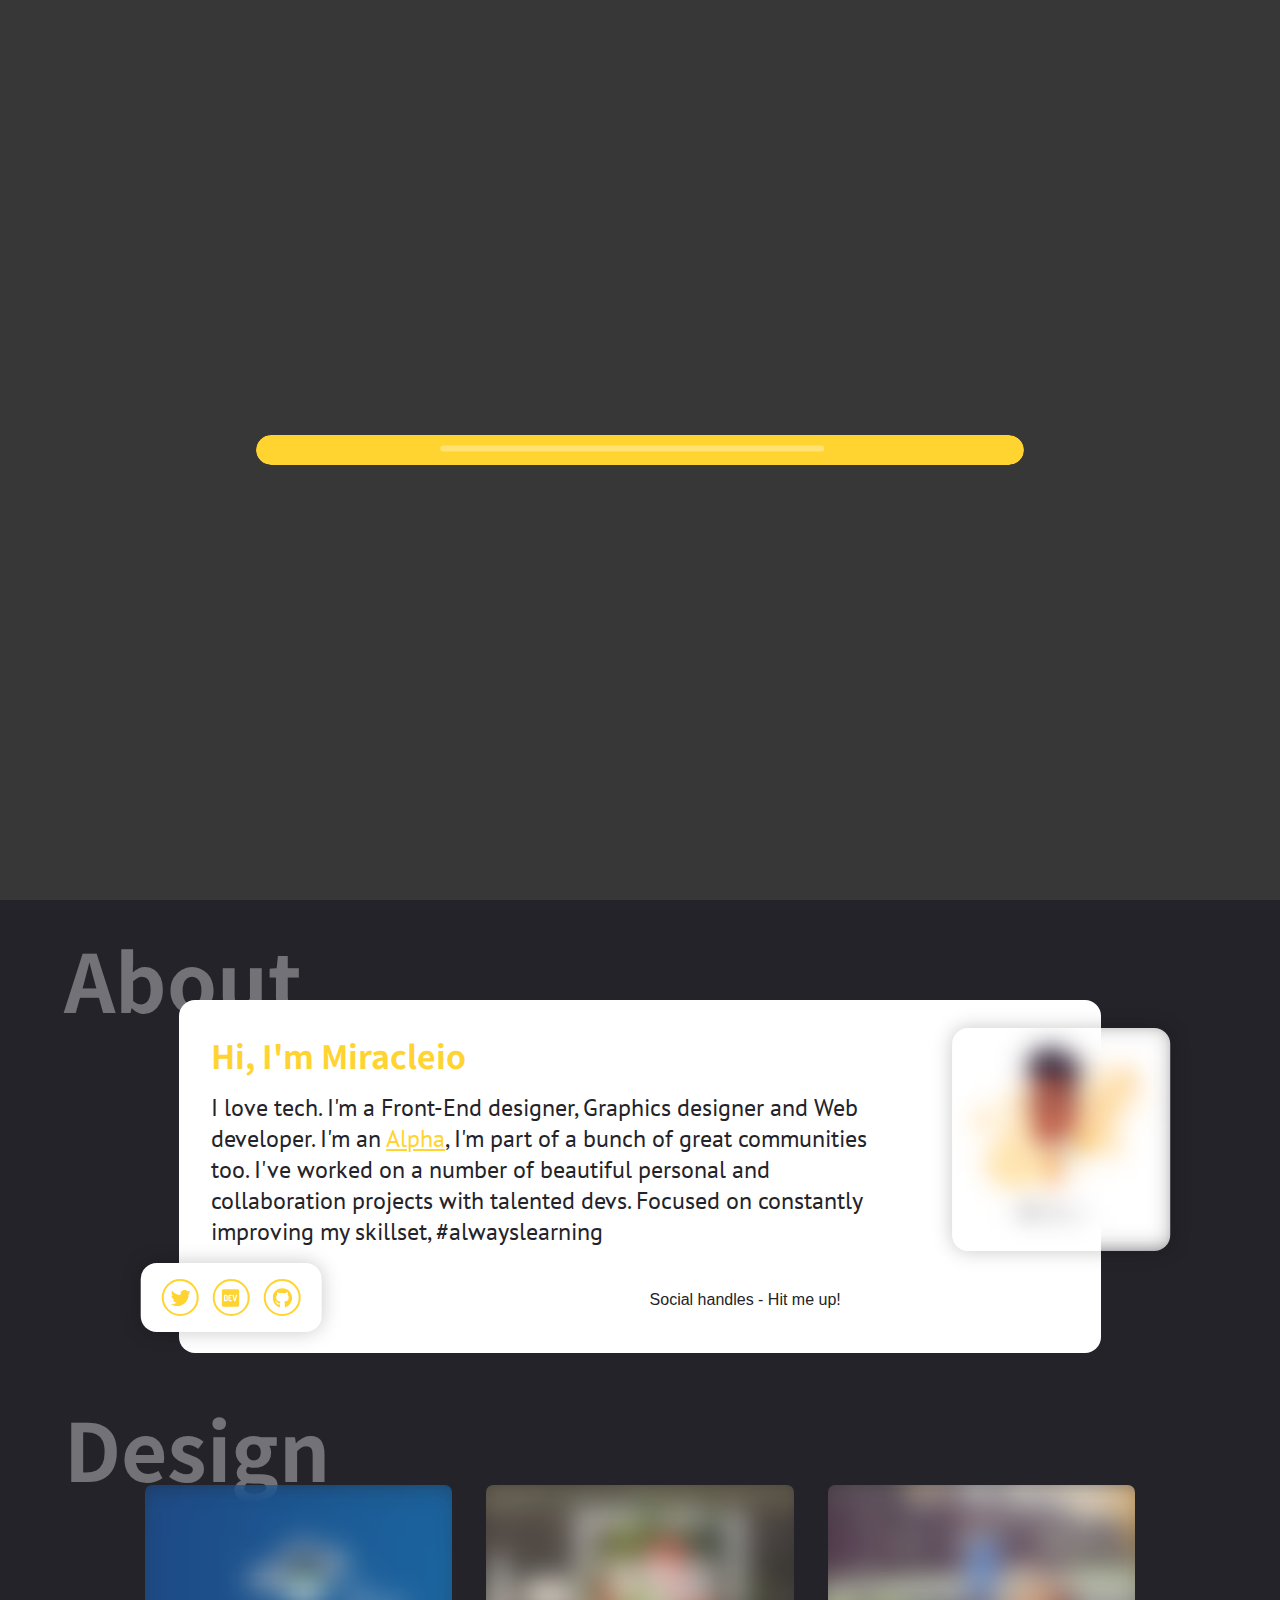
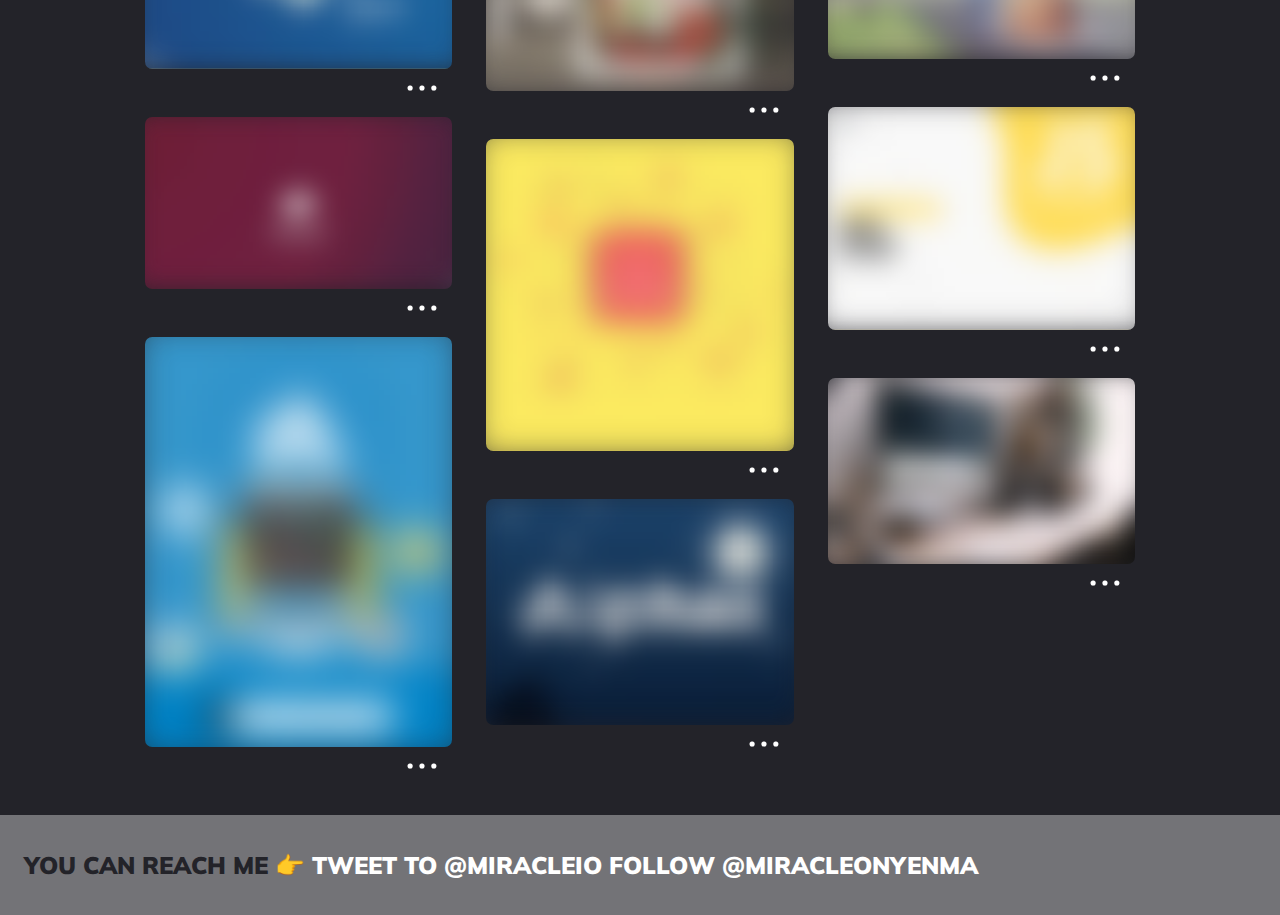
<file: index.html>
<!DOCTYPE HTML>
<html>
	

<head>
	<!-- <link rel="shortcut icon" href="favicon.png" type="image/png">	 -->
	<link rel="shortcut icon" href="favicon.ico" type="image/x-icon">
	<meta charset="utf-8">
	<meta name="theme-color" content="rgb(35, 35, 41)">
	<meta name="viewport" content="width=device-width, initial-scale=1">
	<title>Miracleio | Portfolio</title>
	<meta property="og:title" content="Miracleio | Portfolio " />
    <meta property="og:url" content="https://miracleonyenma.github.io" />
    <meta property="og:type" content="website" />
    <meta property="og:description" content="Miracleio is a designer, developer, programmer, Alpha and computer lover"/>
    <meta property="og:image" content="https://miracleonyenma.github.io/assets/images/icon.png">
    <meta name="author" content="Miracle Onyenma">
    <meta name="description" content="Miracleio's portfolio. Coder, designer, programmer, developer, Alpha and computer lover">
	<meta name="keywords" content="miracleonyenma, miracleio portfolio, alphas, miracleio, Alphas designer in nigeria, codify nigeria, miracleonyenma, mio, UI/UX designer, Graphics designer, programmer, developer, web designer, web developer">    

	<link rel="stylesheet" href="assets/css/styles.css">
	<link href="https://fonts.googleapis.com/css?family=Muli:900|Noto+Sans+JP:900|PT+Sans:700|Playfair+Display:900&display=swap" rel="stylesheet">
	<!-- <link href="https://fonts.googleapis.com/icon?family=Material+Icons" rel="stylesheet"> -->

    </head>
    <body class="scrollbar" id="body">

		<div id="hoves-preloader">
			<!-- <span>LOADING</span> -->
			<div class="outer">
				<div id="loader" class="inner"></div>
			</div>
		</div>
		<div class="main-body" >
			<div class="hoves-container">
			
				<div id="header" class="container-header">
					<a href="/">
						<div class="svg-container">
															
							<svg   width="80" height="40" viewBox="0 0 50 30.377504"   xmlns="http://www.w3.org/2000/svg">
									<path
									d="m 26.501904,2.7189089 c -0.129704,-0.00684 -0.267633,0.00781 -0.410881,0.046192 l -1.861849,0.4988923 c -0.764,0.2047124 -1.379006,1.006229 -1.379006,1.7971787 0,0.7909498 0.615006,1.2632789 1.379006,1.058566 L 26.091023,5.620845 c 0.763997,-0.204712 1.379003,-1.0067151 1.379003,-1.7976647 0,-0.6426469 -0.406068,-1.0746475 -0.968122,-1.1042733 z"
									id="path1" />
							</svg>
							
							<svg   width="80" height="40" viewBox="0 0 50 28.377504"   xmlns="http://www.w3.org/2000/svg">
									<path
									d="m 27.503827,6.1494101 -6.384599,1.6509331 c -0.646646,0.173726 -1.071257,0.3759501 -1.273931,0.6075832 -0.202699,0.2219812 -0.303791,0.5311053 -0.303791,0.9268125 0,0.4343102 0.135176,0.8009321 0.405386,1.1001221 0.279898,0.299195 0.608171,0.448716 0.984584,0.448716 0.212321,0 0.530539,-0.05749 0.955199,-0.17331 l 2.64946,-0.695235 V 22.39279 h -2.267479 v -6.644565 c 0,-1.254676 -0.453356,-2.268298 -1.360587,-3.040405 -0.685248,-0.588732 -1.578087,-0.882986 -2.678345,-0.882986 -0.550133,0 -1.090704,0.106407 -1.62155,0.318731 -0.521148,0.202679 -1.037313,0.5156 -1.548837,0.94026 -0.405372,-0.42466 -0.820885,-0.742871 -1.245545,-0.9552 -0.424652,-0.212331 -0.853569,-0.318234 -1.287878,-0.318234 -0.511524,0 -0.965376,0.09154 -1.361085,0.274906 -0.386051,0.173724 -0.820244,0.496729 -1.3028162,0.969642 V 12.215778 H 7.0392427 c -0.7142001,0 -1.2212652,0.139448 -1.5204525,0.419331 -0.3088506,0.270236 -0.4631562,0.622984 -0.4631562,1.057294 0,0.434311 0.1495289,0.791348 0.4487146,1.071238 0.2991938,0.279888 0.7626364,0.41983 1.3899703,0.41983 v 7.209319 c -0.6273339,0 -1.0907765,0.139934 -1.3899703,0.41983 -0.2991873,0.270238 -0.4487146,0.622984 -0.4487146,1.057293 0,0.443962 0.1543023,0.805296 0.4631562,1.085183 0.2991873,0.270236 0.8062524,0.405886 1.5204525,0.405886 h 2.6783446 c 0.7141827,0 1.2207407,-0.135645 1.5199527,-0.405886 0.308826,-0.279887 0.462659,-0.636928 0.462659,-1.071238 0,-0.434312 -0.153833,-0.791348 -0.462659,-1.071238 -0.299212,-0.279888 -0.757842,-0.41983 -1.3755272,-0.41983 v -5.979212 c 0.4729082,-0.646638 0.8778762,-1.075549 1.2156632,-1.287876 0.337795,-0.221983 0.680956,-0.333176 1.028408,-0.333176 0.337796,0 0.588458,0.09154 0.752507,0.274906 0.173739,0.173725 0.260465,0.482853 0.260465,0.926814 v 9.366736 h 2.823268 c 0.714207,0 1.22079,-0.135645 1.519953,-0.405886 0.299195,-0.279887 0.448714,-0.636928 0.448714,-1.071238 0,-0.434312 -0.149512,-0.791348 -0.448714,-1.071238 -0.299163,-0.279888 -0.757344,-0.41983 -1.37503,-0.41983 v -5.979212 c 0.51155,-0.665942 0.94571,-1.119304 1.302817,-1.360587 0.2799,-0.173725 0.583726,-0.260465 0.911873,-0.260465 0.337787,0 0.588931,0.08673 0.753003,0.260465 0.164075,0.173726 0.246022,0.487642 0.246022,0.941255 v 9.366736 h 2.238096 0.585172 7.80545 c 1.861226,-0.144788 3.057365,-0.515154 3.880061,-0.931296 0.233536,0.230666 0.470054,0.428306 0.710176,0.583679 0.830009,0.521172 1.843125,0.781889 3.039905,0.781889 2.07503,0 3.667588,-0.883266 4.777496,-2.64946 1.119554,-1.766192 1.679319,-3.614675 1.679319,-5.544941 v -3.257042 c 0,-1.592471 -0.376709,-3.093489 -1.129507,-4.5025864 C 42.143972,8.422478 41.357525,7.4529704 40.527517,6.9317987 39.707155,6.410627 38.703604,6.1494101 37.516496,6.1494101 c -2.075053,0 -3.667597,0.8885556 -4.777494,2.6644014 -1.109908,1.7661935 -1.664877,3.6093845 -1.664877,5.5299995 v 3.257042 c 0,1.494192 0.33094,2.91457 0.984582,4.262542 -0.09851,0.05158 -0.175789,0.09432 -0.280882,0.1494 -0.507069,0.265773 -1.137335,0.344623 -1.848145,0.379989 h -2.425853 z m 10.02711,2.9681922 c 0.06679,0 0.130096,0.0055 0.194726,0.0089 -0.08123,3.7763877 -0.489101,6.6014217 -1.158391,8.3647227 -0.534438,1.408104 -1.216202,2.397112 -1.990082,2.909491 -0.356828,-0.849807 -0.535371,-1.783027 -0.535371,-2.799861 v -3.257044 c 0,-1.640726 0.429391,-3.016181 1.288373,-4.126084 0.569399,-0.7335025 1.30316,-1.1001259 2.200745,-1.1001247 z m 3.114111,2.8162967 c 0.256625,0.745934 0.389454,1.548064 0.389454,2.409912 v 3.257042 c 0,1.640728 -0.429914,3.016182 -1.288875,4.126086 -0.56942,0.733501 -1.297881,1.100621 -2.185805,1.100621 -0.379568,0 -0.721713,-0.0578 -1.029902,-0.167335 1.277884,-0.9407 2.234837,-2.39642 2.877554,-4.089728 0.673419,-1.774188 1.054611,-3.967056 1.237574,-6.636598 z"
									id="path2" />
							</svg>
							
						</div>
					</a>
				
				</div>
				
				<div class="hoves-slides-container">
				
					<div data-rate="-1"  id="indicator-container" class="indicator-container animate-in  Milax">
							
						<div class="indicator-svg-container">
					
							<svg width="60" height="60" viewBox="0 0 450 450"  xmlns="http://www.w3.org/2000/svg">
									<circle
									transform="translate(121.71918, 83.28338) matrix(5.9449089,0,0,5.9449089,-510.54683,-700.60831)"
									r="20"
									cy="141.68275"
									cx="103.24696"
									id="indicator-circle1" />
							
									<circle
									transform="translate(121.71918, 83.28338) matrix(5.9449089,0,0,5.9449089,-510.54683,-700.60831)"
									r="20"
									cy="141.68275"
									cx="103.24696"
									id="indicator-circle2" />
								
							</svg>	
							
						</div>
	
					</div>
					
					
					<div class="hoves-display-container">
						
						<div id="blob" class="blob bcg Milax">
							<div class="images-display-container">
								<div class="image-wrapper">
									<img class="main" src="assets/images/alphas-laptop.png" alt="main-display" srcset="">
								</div>
								<div class="image-wrapper">
									<img class="sub" src="assets/images/blob.png" alt="sub-display" srcset="">
								</div>
								<div class="image-wrapper">
									<img class="sub2" src="assets/images/blob2.png" alt="sub-display" srcset="">
								</div>
								<!-- <div class="image-wrapper">
									<img src="assets/images/airpods-cont.png" alt="" srcset="">
								</div> -->
							</div>
						</div>
						<div class="container-overlay">
							<div class="overlay-content">
								<div class="txt-contain">
									<h1>I'm a</h1>
									<span data-name="Hello" id="content-txt" >Developer</span>
								</div>
							</div>
						</div>	
					</div>
					
				</div>
			<!-- <div class="scrldwn">
				<div class="mouse">
					<svg xmlns="http://www.w3.org/2000/svg" viewBox="0 0 50 50">

						<path transform="translate(0,-67.56448);" d="m 83,101.42197 c 0,0 -1.671423,1.25928 -1.671423,3.18692 0,1.08792 0.889304,2.06658 1.671423,3.09635 m 0,6.05222 c 0,0 1.127849,-1.4582 1.127849,-3.49142 0,-0.93184 -0.527278,-1.76208 -1.127849,-2.55973 m 0,6.4066 c -5.755825,0 -10.383479,3.84503 -10.383479,8.62113 v 16.36154 c 0,4.77596 4.627654,8.62144 10.383479,8.62144 5.747562,0 10.383479,-3.84548 10.383479,-8.62144 v -16.36154 c 0,-4.7761 -4.635917,-8.62113 -10.383479,-8.62113 z"></path>
					
					</svg>
				</div>
			</div> -->
			</div>
		</div>
		
		<div class="scroll-down-cont">
			<div data-rate="-1" data-opacity="2" class="scroll-down Milax">
				<a class="scrollEl" href="#about">
					<button>
						<svg viewbox=" 0 0 512 512">
							<rect id="rect812" width="245" height="395" x="133.5" y="58.5" ry="122.5" />
							<path d="m 256,126.91525 v 97.62712" id="path814" />
						</svg>
						<p>Scroll Down</p>		
					</button>
				</a>
			</div>
		</div>

		<section id="about" class="section about">
			<header class="section-header">
				<h1>About</h1>
			</header>

			<div class="section-content">
				<div class="intro">
					<div class="grid-cont">

						<div class="profile-pic-cont">
							<div class="profile-pic-header">
								<h1>Miracleio</h1>
							</div>
							<div class="profile-pic">
								<img class="lazy" src="./assets/images/miracleio-blur.png" alt="An illustartion potrait of Miracleio" data-srcset="assets/images/miracleio.png" data-src="assets/images/miracleio.png">
							</div>
						</div>
	
						<article class="bio">
							<h1>Hi, I'm Miracleio</h1>
							<p>
								I love tech. I'm a Front-End designer, Graphics designer and Web developer.  
								I'm an <a href="https://alphasteam.tech" target="_blank" rel="noopener noreferrer">Alpha</a>, I'm part of a bunch of great communities too.
								I've worked on a number of beautiful personal and collaboration projects with talented devs.   
								Focused on constantly improving my skillset, <b>#alwayslearning</b> 
							</p>
						</article>

					</div>
					<div class="socials-cont">
						<p class="socials">
							<a href="http://twitter.com/miracleio" target="_blank" rel="noopener noreferrer">
								<svg viewbox="0 0 512 512">
									<path d="M459.37 151.716c.325 4.548.325 9.097.325 13.645 0 138.72-105.583 298.558-298.558 298.558-59.452 0-114.68-17.219-161.137-47.106 8.447.974 16.568 1.299 25.34 1.299 49.055 0 94.213-16.568 130.274-44.832-46.132-.975-84.792-31.188-98.112-72.772 6.498.974 12.995 1.624 19.818 1.624 9.421 0 18.843-1.3 27.614-3.573-48.081-9.747-84.143-51.98-84.143-102.985v-1.299c13.969 7.797 30.214 12.67 47.431 13.319-28.264-18.843-46.781-51.005-46.781-87.391 0-19.492 5.197-37.36 14.294-52.954 51.655 63.675 129.3 105.258 216.365 109.807-1.624-7.797-2.599-15.918-2.599-24.04 0-57.828 46.782-104.934 104.934-104.934 30.213 0 57.502 12.67 76.67 33.137 23.715-4.548 46.456-13.32 66.599-25.34-7.798 24.366-24.366 44.833-46.132 57.827 21.117-2.273 41.584-8.122 60.426-16.243-14.292 20.791-32.161 39.308-52.628 54.253z" >
								</svg>
							</a>
							<a href="http://dev.to/miracleio" target="_blank" rel="noopener noreferrer">
								<svg viewbox="0 0 512 512">
									<path d="M120.12 208.29c-3.88-2.9-7.77-4.35-11.65-4.35H91.03v104.47h17.45c3.88 0 7.77-1.45 11.65-4.35 3.88-2.9 5.82-7.25 5.82-13.06v-69.65c-.01-5.8-1.96-10.16-5.83-13.06zM404.1 32H43.9C19.7 32 .06 51.59 0 75.8v360.4C.06 460.41 19.7 480 43.9 480h360.2c24.21 0 43.84-19.59 43.9-43.8V75.8c-.06-24.21-19.7-43.8-43.9-43.8zM154.2 291.19c0 18.81-11.61 47.31-48.36 47.25h-46.4V172.98h47.38c35.44 0 47.36 28.46 47.37 47.28l.01 70.93zm100.68-88.66H201.6v38.42h32.57v29.57H201.6v38.41h53.29v29.57h-62.18c-11.16.29-20.44-8.53-20.72-19.69V193.7c-.27-11.15 8.56-20.41 19.71-20.69h63.19l-.01 29.52zm103.64 115.29c-13.2 30.75-36.85 24.63-47.44 0l-38.53-144.8h32.57l29.71 113.72 29.57-113.72h32.58l-38.46 144.8z" >
								</svg>
							</a>
							<a href="http://github.com/miracleonyenma" target="_blank" rel="noopener noreferrer">
								<svg viewbox="0 0 512 512">
									<path d="M165.9 397.4c0 2-2.3 3.6-5.2 3.6-3.3.3-5.6-1.3-5.6-3.6 0-2 2.3-3.6 5.2-3.6 3-.3 5.6 1.3 5.6 3.6zm-31.1-4.5c-.7 2 1.3 4.3 4.3 4.9 2.6 1 5.6 0 6.2-2s-1.3-4.3-4.3-5.2c-2.6-.7-5.5.3-6.2 2.3zm44.2-1.7c-2.9.7-4.9 2.6-4.6 4.9.3 2 2.9 3.3 5.9 2.6 2.9-.7 4.9-2.6 4.6-4.6-.3-1.9-3-3.2-5.9-2.9zM244.8 8C106.1 8 0 113.3 0 252c0 110.9 69.8 205.8 169.5 239.2 12.8 2.3 17.3-5.6 17.3-12.1 0-6.2-.3-40.4-.3-61.4 0 0-70 15-84.7-29.8 0 0-11.4-29.1-27.8-36.6 0 0-22.9-15.7 1.6-15.4 0 0 24.9 2 38.6 25.8 21.9 38.6 58.6 27.5 72.9 20.9 2.3-16 8.8-27.1 16-33.7-55.9-6.2-112.3-14.3-112.3-110.5 0-27.5 7.6-41.3 23.6-58.9-2.6-6.5-11.1-33.3 2.6-67.9 20.9-6.5 69 27 69 27 20-5.6 41.5-8.5 62.8-8.5s42.8 2.9 62.8 8.5c0 0 48.1-33.6 69-27 13.7 34.7 5.2 61.4 2.6 67.9 16 17.7 25.8 31.5 25.8 58.9 0 96.5-58.9 104.2-114.8 110.5 9.2 7.9 17 22.9 17 46.4 0 33.7-.3 75.4-.3 83.6 0 6.5 4.6 14.4 17.3 12.1C428.2 457.8 496 362.9 496 252 496 113.3 383.5 8 244.8 8zM97.2 352.9c-1.3 1-1 3.3.7 5.2 1.6 1.6 3.9 2.3 5.2 1 1.3-1 1-3.3-.7-5.2-1.6-1.6-3.9-2.3-5.2-1zm-10.8-8.1c-.7 1.3.3 2.9 2.3 3.9 1.6 1 3.6.7 4.3-.7.7-1.3-.3-2.9-2.3-3.9-2-.6-3.6-.3-4.3.7zm32.4 35.6c-1.6 1.3-1 4.3 1.3 6.2 2.3 2.3 5.2 2.6 6.5 1 1.3-1.3.7-4.3-1.3-6.2-2.2-2.3-5.2-2.6-6.5-1zm-11.4-14.7c-1.6 1-1.6 3.6 0 5.9 1.6 2.3 4.3 3.3 5.6 2.3 1.6-1.3 1.6-3.9 0-6.2-1.4-2.3-4-3.3-5.6-2z" >
								</svg>
							</a>
						</p>
						<p>Social handles - Hit me up!</p>
					</div>
				</div>

			</div>
		</section>

		<section id="sct1" class="section">
			<header class="section-header">
				<h1>Design</h1>
			</header>

			<div id="gallery" class="intro-container gallery-def">
				<div class="intro-item-column column-def">
					<div class="intro-item item-1">
						<div class="item-container">
							<img class="item-image lazy" src="assets/images/blastoff-blur.png" data-srcset="assets/images/blastoff.JPG" data-src="assets/images/blastoff.JPG">
							<div class="item-overlay">
								<div class="item-content">
									<div class="item-wrapper">
										<h1>BlastOff &trade;</h1>
										<p>Great logos made for your great barnds and the other way around</p>
									</div>
								</div>
							</div>
						</div>
						<div class="item-options-cont">
							<div class="options">
								<button class="expand ">
									<svg viewbox="0 0 100 100" width="50px" height="50px">
										<path d="m 12.20955,65.051915 v 24.09722 L 40.829182,60.529515 12.209565,89.149155 H 36.30679 m 51.483653,-51.48366 v -24.09722 l -28.61964,28.61962 28.619625,-28.61964 H 63.693203" fill="none" stroke="#333" />
									</svg>
								</button>
								<button class="details">
									<svg viewbox="0 0 100 100" width="50px" height="50px">
										<path d="m 50.000267,92.602183 c -0.239014,-0.01376 -2.92665,-0.09993 -3.164511,-0.117572 C 23.934028,90.786141 6.4425454,71.190971 7.4366505,48.161595 8.4410806,24.893031 27.944767,6.7435612 51.225368,7.413297 74.505969,8.0830323 92.934016,27.32372 92.599114,50.611544 92.26678,73.72079 73.580395,92.315076 50.535288,92.59889 c -0.178082,0.0022 -0.356425,0.0033 -0.535021,0.0033 m 0,-14.819445 V 48.315677 m 0,-11.655606 v -2.46451" fill="none" stroke="#333" />
									</svg>
								</button>
							</div>
							<button class="item-options">
								<svg viewbox="0 0 246 75.5" width="50px" height="10px">
									<path d="M 33.296857,18.550701 A 19.244868,19.244868 0 0 0 14.05328,37.794301 19.244868,19.244868 0 0 0 33.296857,57.039853 19.244868,19.244868 0 0 0 52.542412,37.794301 19.244868,19.244868 0 0 0 33.296857,18.550701 Z m 89.537783,0 a 19.244868,19.244868 0 0 0 -19.24555,19.2436 19.244868,19.244868 0 0 0 19.24555,19.245552 19.244868,19.244868 0 0 0 19.24555,-19.245552 19.244868,19.244868 0 0 0 -19.24555,-19.2436 z m 89.53778,0 a 19.244868,19.244868 0 0 0 -19.24555,19.2436 19.244868,19.244868 0 0 0 19.24555,19.245552 19.244868,19.244868 0 0 0 19.2436,-19.245552 19.244868,19.244868 0 0 0 -19.2436,-19.2436 z" stroke="#fff" />
								</svg>
							</button>
						</div>
					</div>
					
					<div class="intro-item item-1">
						<div class="item-container">
							<img class="item-image lazy" src="assets/images/bonsai-blur.png" data-srcset="assets/images/bonsai.jpg" data-src="assets/images/bonsai.jpg" >
							<div class="item-overlay">
								<div class="item-content">
									<div class="item-wrapper">
										<h1>Bonsai</h1>
										<p>Logo concept. <br>
											Negative space logo design with gradient background.
										</p>
									</div>
								</div>
							</div>
						</div>
						<div class="item-options-cont">
							<div class="options">
								<button class="expand ">
									<svg viewbox="0 0 100 100" width="50px" height="50px">
										<path d="m 12.20955,65.051915 v 24.09722 L 40.829182,60.529515 12.209565,89.149155 H 36.30679 m 51.483653,-51.48366 v -24.09722 l -28.61964,28.61962 28.619625,-28.61964 H 63.693203" fill="none" stroke="#333" />
									</svg>
								</button>
								<button class="details">
									<svg viewbox="0 0 100 100" width="50px" height="50px">
										<path d="m 50.000267,92.602183 c -0.239014,-0.01376 -2.92665,-0.09993 -3.164511,-0.117572 C 23.934028,90.786141 6.4425454,71.190971 7.4366505,48.161595 8.4410806,24.893031 27.944767,6.7435612 51.225368,7.413297 74.505969,8.0830323 92.934016,27.32372 92.599114,50.611544 92.26678,73.72079 73.580395,92.315076 50.535288,92.59889 c -0.178082,0.0022 -0.356425,0.0033 -0.535021,0.0033 m 0,-14.819445 V 48.315677 m 0,-11.655606 v -2.46451" fill="none" stroke="#333" />
									</svg>
								</button>
							</div>
							<button class="item-options">
								<svg viewbox="0 0 246 75.5" width="50px" height="10px">
									<path d="M 33.296857,18.550701 A 19.244868,19.244868 0 0 0 14.05328,37.794301 19.244868,19.244868 0 0 0 33.296857,57.039853 19.244868,19.244868 0 0 0 52.542412,37.794301 19.244868,19.244868 0 0 0 33.296857,18.550701 Z m 89.537783,0 a 19.244868,19.244868 0 0 0 -19.24555,19.2436 19.244868,19.244868 0 0 0 19.24555,19.245552 19.244868,19.244868 0 0 0 19.24555,-19.245552 19.244868,19.244868 0 0 0 -19.24555,-19.2436 z m 89.53778,0 a 19.244868,19.244868 0 0 0 -19.24555,19.2436 19.244868,19.244868 0 0 0 19.24555,19.245552 19.244868,19.244868 0 0 0 19.2436,-19.245552 19.244868,19.244868 0 0 0 -19.2436,-19.2436 z" stroke="#fff" />
								</svg>
							</button>
						</div>
					</div>
					
					
					<div class="intro-item item-1">
						<div class="item-container">
							<img class="item-image lazy" src="assets/images/coursescover-blur.png" data-srcset="assets/images/coursescover.png" data-src="assets/images/coursescover.png" >
							<div class="item-overlay">
								<div class="item-content">
									<div class="item-wrapper">
										<h1>Course-Cover</h1>
										<p>Courses and tutorials offered by Alphas for coders</p>
									</div>
								</div>
							</div>
						</div>
						<div class="item-options-cont">
							<div class="options">
								<button class="expand ">
									<svg viewbox="0 0 100 100" width="50px" height="50px">
										<path d="m 12.20955,65.051915 v 24.09722 L 40.829182,60.529515 12.209565,89.149155 H 36.30679 m 51.483653,-51.48366 v -24.09722 l -28.61964,28.61962 28.619625,-28.61964 H 63.693203" fill="none" stroke="#333" />
									</svg>
								</button>
								<button class="details">
									<svg viewbox="0 0 100 100" width="50px" height="50px">
										<path d="m 50.000267,92.602183 c -0.239014,-0.01376 -2.92665,-0.09993 -3.164511,-0.117572 C 23.934028,90.786141 6.4425454,71.190971 7.4366505,48.161595 8.4410806,24.893031 27.944767,6.7435612 51.225368,7.413297 74.505969,8.0830323 92.934016,27.32372 92.599114,50.611544 92.26678,73.72079 73.580395,92.315076 50.535288,92.59889 c -0.178082,0.0022 -0.356425,0.0033 -0.535021,0.0033 m 0,-14.819445 V 48.315677 m 0,-11.655606 v -2.46451" fill="none" stroke="#333" />
									</svg>
								</button>
							</div>
							<button class="item-options">
								<svg viewbox="0 0 246 75.5" width="50px" height="10px">
									<path d="M 33.296857,18.550701 A 19.244868,19.244868 0 0 0 14.05328,37.794301 19.244868,19.244868 0 0 0 33.296857,57.039853 19.244868,19.244868 0 0 0 52.542412,37.794301 19.244868,19.244868 0 0 0 33.296857,18.550701 Z m 89.537783,0 a 19.244868,19.244868 0 0 0 -19.24555,19.2436 19.244868,19.244868 0 0 0 19.24555,19.245552 19.244868,19.244868 0 0 0 19.24555,-19.245552 19.244868,19.244868 0 0 0 -19.24555,-19.2436 z m 89.53778,0 a 19.244868,19.244868 0 0 0 -19.24555,19.2436 19.244868,19.244868 0 0 0 19.24555,19.245552 19.244868,19.244868 0 0 0 19.2436,-19.245552 19.244868,19.244868 0 0 0 -19.2436,-19.2436 z" stroke="#fff" />
								</svg>
							</button>
						</div>
					</div>
				</div>
				<div class="intro-item-column column-def">
					<div class="intro-item item-1">
						<div class="item-container">
							<img class="item-image lazy" src="assets/images/flowers-blur.png" data-srcset="assets/images/flowers.jpg" data-src="assets/images/flowers.jpg" >
							<div class="item-overlay">
								<div class="item-content">
									<div class="item-wrapper">
										<h1>Flowers</h1>
										<p>Image manipulation. <br>
											"I love you" bouquet
										</p>
									</div>
								</div>
							</div>
						</div>
						<div class="item-options-cont">
							<div class="options">
								<button class="expand ">
									<svg viewbox="0 0 100 100" width="50px" height="50px">
										<path d="m 12.20955,65.051915 v 24.09722 L 40.829182,60.529515 12.209565,89.149155 H 36.30679 m 51.483653,-51.48366 v -24.09722 l -28.61964,28.61962 28.619625,-28.61964 H 63.693203" fill="none" stroke="#333" />
									</svg>
								</button>
								<button class="details">
									<svg viewbox="0 0 100 100" width="50px" height="50px">
										<path d="m 50.000267,92.602183 c -0.239014,-0.01376 -2.92665,-0.09993 -3.164511,-0.117572 C 23.934028,90.786141 6.4425454,71.190971 7.4366505,48.161595 8.4410806,24.893031 27.944767,6.7435612 51.225368,7.413297 74.505969,8.0830323 92.934016,27.32372 92.599114,50.611544 92.26678,73.72079 73.580395,92.315076 50.535288,92.59889 c -0.178082,0.0022 -0.356425,0.0033 -0.535021,0.0033 m 0,-14.819445 V 48.315677 m 0,-11.655606 v -2.46451" fill="none" stroke="#333" />
									</svg>
								</button>
							</div>
							<button class="item-options">
								<svg viewbox="0 0 246 75.5" width="50px" height="10px">
									<path d="M 33.296857,18.550701 A 19.244868,19.244868 0 0 0 14.05328,37.794301 19.244868,19.244868 0 0 0 33.296857,57.039853 19.244868,19.244868 0 0 0 52.542412,37.794301 19.244868,19.244868 0 0 0 33.296857,18.550701 Z m 89.537783,0 a 19.244868,19.244868 0 0 0 -19.24555,19.2436 19.244868,19.244868 0 0 0 19.24555,19.245552 19.244868,19.244868 0 0 0 19.24555,-19.245552 19.244868,19.244868 0 0 0 -19.24555,-19.2436 z m 89.53778,0 a 19.244868,19.244868 0 0 0 -19.24555,19.2436 19.244868,19.244868 0 0 0 19.24555,19.245552 19.244868,19.244868 0 0 0 19.2436,-19.245552 19.244868,19.244868 0 0 0 -19.2436,-19.2436 z" stroke="#fff" />
								</svg>
							</button>
						</div>
					</div>
					
					<div class="intro-item item-1">
						<div class="item-container">
							<img class="item-image lazy" src="assets/images/inspiration-blur.png" data-srcset="assets/images/inspiration.png" data-srcset="assets/images/inspiration.png">
							<div class="item-overlay">
								<div class="item-content">
									<div class="item-wrapper">
										<h1>Inspiration</h1>
										<p>Minimalist Banner</p>
									</div>
								</div>
							</div>
						</div>
						<div class="item-options-cont">
							<div class="options">
								<button class="expand ">
									<svg viewbox="0 0 100 100" width="50px" height="50px">
										<path d="m 12.20955,65.051915 v 24.09722 L 40.829182,60.529515 12.209565,89.149155 H 36.30679 m 51.483653,-51.48366 v -24.09722 l -28.61964,28.61962 28.619625,-28.61964 H 63.693203" fill="none" stroke="#333" />
									</svg>
								</button>
								<button class="details">
									<svg viewbox="0 0 100 100" width="50px" height="50px">
										<path d="m 50.000267,92.602183 c -0.239014,-0.01376 -2.92665,-0.09993 -3.164511,-0.117572 C 23.934028,90.786141 6.4425454,71.190971 7.4366505,48.161595 8.4410806,24.893031 27.944767,6.7435612 51.225368,7.413297 74.505969,8.0830323 92.934016,27.32372 92.599114,50.611544 92.26678,73.72079 73.580395,92.315076 50.535288,92.59889 c -0.178082,0.0022 -0.356425,0.0033 -0.535021,0.0033 m 0,-14.819445 V 48.315677 m 0,-11.655606 v -2.46451" fill="none" stroke="#333" />
									</svg>
								</button>
							</div>
							<button class="item-options">
								<svg viewbox="0 0 246 75.5" width="50px" height="10px">
									<path d="M 33.296857,18.550701 A 19.244868,19.244868 0 0 0 14.05328,37.794301 19.244868,19.244868 0 0 0 33.296857,57.039853 19.244868,19.244868 0 0 0 52.542412,37.794301 19.244868,19.244868 0 0 0 33.296857,18.550701 Z m 89.537783,0 a 19.244868,19.244868 0 0 0 -19.24555,19.2436 19.244868,19.244868 0 0 0 19.24555,19.245552 19.244868,19.244868 0 0 0 19.24555,-19.245552 19.244868,19.244868 0 0 0 -19.24555,-19.2436 z m 89.53778,0 a 19.244868,19.244868 0 0 0 -19.24555,19.2436 19.244868,19.244868 0 0 0 19.24555,19.245552 19.244868,19.244868 0 0 0 19.2436,-19.245552 19.244868,19.244868 0 0 0 -19.2436,-19.2436 z" stroke="#fff" />
								</svg>
							</button>
						</div>
					</div>
					
					<div class="intro-item item-1">
						<div class="item-container">
							<img class="item-image lazy" src="assets/images/old-alphas-blur.png" data-srcset="assets/images/old-alphas.png" data-srcset="assets/images/old-alphas.png" >
							<div class="item-overlay">
								<div class="item-content">
									<div class="item-wrapper">
										<h1>Old-Alphas</h1>
										<p>Alphas legacy banner design</p>
									</div>
								</div>
							</div>
						</div>
						<div class="item-options-cont">
							<div class="options">
								<button class="expand ">
									<svg viewbox="0 0 100 100" width="50px" height="50px">
										<path d="m 12.20955,65.051915 v 24.09722 L 40.829182,60.529515 12.209565,89.149155 H 36.30679 m 51.483653,-51.48366 v -24.09722 l -28.61964,28.61962 28.619625,-28.61964 H 63.693203" fill="none" stroke="#333" />
									</svg>
								</button>
								<button class="details">
									<svg viewbox="0 0 100 100" width="50px" height="50px">
										<path d="m 50.000267,92.602183 c -0.239014,-0.01376 -2.92665,-0.09993 -3.164511,-0.117572 C 23.934028,90.786141 6.4425454,71.190971 7.4366505,48.161595 8.4410806,24.893031 27.944767,6.7435612 51.225368,7.413297 74.505969,8.0830323 92.934016,27.32372 92.599114,50.611544 92.26678,73.72079 73.580395,92.315076 50.535288,92.59889 c -0.178082,0.0022 -0.356425,0.0033 -0.535021,0.0033 m 0,-14.819445 V 48.315677 m 0,-11.655606 v -2.46451" fill="none" stroke="#333" />
									</svg>
								</button>
							</div>
							<button class="item-options">
								<svg viewbox="0 0 246 75.5" width="50px" height="10px">
									<path d="M 33.296857,18.550701 A 19.244868,19.244868 0 0 0 14.05328,37.794301 19.244868,19.244868 0 0 0 33.296857,57.039853 19.244868,19.244868 0 0 0 52.542412,37.794301 19.244868,19.244868 0 0 0 33.296857,18.550701 Z m 89.537783,0 a 19.244868,19.244868 0 0 0 -19.24555,19.2436 19.244868,19.244868 0 0 0 19.24555,19.245552 19.244868,19.244868 0 0 0 19.24555,-19.245552 19.244868,19.244868 0 0 0 -19.24555,-19.2436 z m 89.53778,0 a 19.244868,19.244868 0 0 0 -19.24555,19.2436 19.244868,19.244868 0 0 0 19.24555,19.245552 19.244868,19.244868 0 0 0 19.2436,-19.245552 19.244868,19.244868 0 0 0 -19.2436,-19.2436 z" stroke="#fff" />
								</svg>
							</button>
						</div>
					</div>
				</div>
				<div class="intro-item-column column-def">
					<div class="intro-item item-1">
						<div class="item-container">
							<img class="item-image lazy" src="assets/images/pancake-blur.png" data-srcset="assets/images/pancake.jpg" data-srcset="assets/images/pancake.jpg">
							<div class="item-overlay">
								<div class="item-content">
									<div class="item-wrapper">
										<h1>Pancake &trade;</h1>
										<p>Photo manipulation</p>
									</div>
								</div>
							</div>
						</div>
						<div class="item-options-cont">
							<div class="options">
								<button class="expand ">
									<svg viewbox="0 0 100 100" width="50px" height="50px">
										<path d="m 12.20955,65.051915 v 24.09722 L 40.829182,60.529515 12.209565,89.149155 H 36.30679 m 51.483653,-51.48366 v -24.09722 l -28.61964,28.61962 28.619625,-28.61964 H 63.693203" fill="none" stroke="#333" />
									</svg>
								</button>
								<button class="details">
									<svg viewbox="0 0 100 100" width="50px" height="50px">
										<path d="m 50.000267,92.602183 c -0.239014,-0.01376 -2.92665,-0.09993 -3.164511,-0.117572 C 23.934028,90.786141 6.4425454,71.190971 7.4366505,48.161595 8.4410806,24.893031 27.944767,6.7435612 51.225368,7.413297 74.505969,8.0830323 92.934016,27.32372 92.599114,50.611544 92.26678,73.72079 73.580395,92.315076 50.535288,92.59889 c -0.178082,0.0022 -0.356425,0.0033 -0.535021,0.0033 m 0,-14.819445 V 48.315677 m 0,-11.655606 v -2.46451" fill="none" stroke="#333" />
									</svg>
								</button>
							</div>
							<button class="item-options">
								<svg viewbox="0 0 246 75.5" width="50px" height="10px">
									<path d="M 33.296857,18.550701 A 19.244868,19.244868 0 0 0 14.05328,37.794301 19.244868,19.244868 0 0 0 33.296857,57.039853 19.244868,19.244868 0 0 0 52.542412,37.794301 19.244868,19.244868 0 0 0 33.296857,18.550701 Z m 89.537783,0 a 19.244868,19.244868 0 0 0 -19.24555,19.2436 19.244868,19.244868 0 0 0 19.24555,19.245552 19.244868,19.244868 0 0 0 19.24555,-19.245552 19.244868,19.244868 0 0 0 -19.24555,-19.2436 z m 89.53778,0 a 19.244868,19.244868 0 0 0 -19.24555,19.2436 19.244868,19.244868 0 0 0 19.24555,19.245552 19.244868,19.244868 0 0 0 19.2436,-19.245552 19.244868,19.244868 0 0 0 -19.2436,-19.2436 z" stroke="#fff" />
								</svg>
							</button>
						</div>
					</div>
					
					<div class="intro-item item-1">
						<div class="item-container">
							<img class="item-image lazy" src="assets/images/jsbanner-blur.png" data-srcset="assets/images/jsbanner.png" data-srcset="assets/images/jsbanner.png">
							<div class="item-overlay">
								<div class="item-content">
									<div class="item-wrapper">
										<h1>Programming Banner</h1>
										<p>Banner Design</p>
									</div>
								</div>
							</div>
						</div>
						<div class="item-options-cont">
							<div class="options">
								<button class="expand ">
									<svg viewbox="0 0 100 100" width="50px" height="50px">
										<path d="m 12.20955,65.051915 v 24.09722 L 40.829182,60.529515 12.209565,89.149155 H 36.30679 m 51.483653,-51.48366 v -24.09722 l -28.61964,28.61962 28.619625,-28.61964 H 63.693203" fill="none" stroke="#333" />
									</svg>
								</button>
								<button class="details">
									<svg viewbox="0 0 100 100" width="50px" height="50px">
										<path d="m 50.000267,92.602183 c -0.239014,-0.01376 -2.92665,-0.09993 -3.164511,-0.117572 C 23.934028,90.786141 6.4425454,71.190971 7.4366505,48.161595 8.4410806,24.893031 27.944767,6.7435612 51.225368,7.413297 74.505969,8.0830323 92.934016,27.32372 92.599114,50.611544 92.26678,73.72079 73.580395,92.315076 50.535288,92.59889 c -0.178082,0.0022 -0.356425,0.0033 -0.535021,0.0033 m 0,-14.819445 V 48.315677 m 0,-11.655606 v -2.46451" fill="none" stroke="#333" />
									</svg>
								</button>
							</div>
							<button class="item-options">
								<svg viewbox="0 0 246 75.5" width="50px" height="10px">
									<path d="M 33.296857,18.550701 A 19.244868,19.244868 0 0 0 14.05328,37.794301 19.244868,19.244868 0 0 0 33.296857,57.039853 19.244868,19.244868 0 0 0 52.542412,37.794301 19.244868,19.244868 0 0 0 33.296857,18.550701 Z m 89.537783,0 a 19.244868,19.244868 0 0 0 -19.24555,19.2436 19.244868,19.244868 0 0 0 19.24555,19.245552 19.244868,19.244868 0 0 0 19.24555,-19.245552 19.244868,19.244868 0 0 0 -19.24555,-19.2436 z m 89.53778,0 a 19.244868,19.244868 0 0 0 -19.24555,19.2436 19.244868,19.244868 0 0 0 19.24555,19.245552 19.244868,19.244868 0 0 0 19.2436,-19.245552 19.244868,19.244868 0 0 0 -19.2436,-19.2436 z" stroke="#fff" />
								</svg>
							</button>
						</div>
					</div>
					
					<div class="intro-item item-1">
						<div class="item-container">
							<img class="item-image lazy" src="assets/images/alphasonscreen-blur.png" data-srcset="assets/images/alphasonscreen.png" data-srcset="assets/images/alphasonscreen.png">
							<div class="item-overlay">
								<div class="item-content">
									<div class="item-wrapper">
										<h1>AlphasOnScreen</h1>
										<p>Mockup Design</p>
									</div>
								</div>
							</div>
						</div>
						<div class="item-options-cont">
							<div class="options">
								<button class="expand ">
									<svg viewbox="0 0 100 100" width="50px" height="50px">
										<path d="m 12.20955,65.051915 v 24.09722 L 40.829182,60.529515 12.209565,89.149155 H 36.30679 m 51.483653,-51.48366 v -24.09722 l -28.61964,28.61962 28.619625,-28.61964 H 63.693203" fill="none" stroke="#333" />
									</svg>
								</button>
								<button class="details">
									<svg viewbox="0 0 100 100" width="50px" height="50px">
										<path d="m 50.000267,92.602183 c -0.239014,-0.01376 -2.92665,-0.09993 -3.164511,-0.117572 C 23.934028,90.786141 6.4425454,71.190971 7.4366505,48.161595 8.4410806,24.893031 27.944767,6.7435612 51.225368,7.413297 74.505969,8.0830323 92.934016,27.32372 92.599114,50.611544 92.26678,73.72079 73.580395,92.315076 50.535288,92.59889 c -0.178082,0.0022 -0.356425,0.0033 -0.535021,0.0033 m 0,-14.819445 V 48.315677 m 0,-11.655606 v -2.46451" fill="none" stroke="#333" />
									</svg>
								</button>
							</div>
							<button class="item-options">
								<svg viewbox="0 0 246 75.5" width="50px" height="10px">
									<path d="M 33.296857,18.550701 A 19.244868,19.244868 0 0 0 14.05328,37.794301 19.244868,19.244868 0 0 0 33.296857,57.039853 19.244868,19.244868 0 0 0 52.542412,37.794301 19.244868,19.244868 0 0 0 33.296857,18.550701 Z m 89.537783,0 a 19.244868,19.244868 0 0 0 -19.24555,19.2436 19.244868,19.244868 0 0 0 19.24555,19.245552 19.244868,19.244868 0 0 0 19.24555,-19.245552 19.244868,19.244868 0 0 0 -19.24555,-19.2436 z m 89.53778,0 a 19.244868,19.244868 0 0 0 -19.24555,19.2436 19.244868,19.244868 0 0 0 19.24555,19.245552 19.244868,19.244868 0 0 0 19.2436,-19.245552 19.244868,19.244868 0 0 0 -19.2436,-19.2436 z" stroke="#fff" />
								</svg>
							</button>
						</div>
					</div>
				</div>
			</div>

		
			
		</section>

		<!-- footer section -->
		<div class="footer" id="footer">
			<p class="footer-content" >You can reach me 👉
				<a href="https://twitter.com/intent/tweet?screen_name=miracleio&ref_src=twsrc%5Etfw" class="twitter-mention-button" data-show-count="false">Tweet to @miracleio</a>
				<script async src="https://platform.twitter.com/widgets.js" charset="utf-8"></script>	
				<!-- Place this tag where you want the button to render. -->
				<a class="github-button" href="https://github.com/miracleonyenma" data-color-scheme="no-preference: light; light: light; dark: dark;" data-show-count="true" aria-label="Follow @miracleonyenma on GitHub">Follow @miracleonyenma</a>		
			</p>
		</div>

		<!-- Themes container -->
		<div id="themes">
			<div class="themes-btns-cnt">
			</div>
		</div>

		
		<script src="./libs/js/vendor/jquery-1.11.2.min.js"></script>
        <script src="./libs/js/TweenMax.min.js"></script>
		<script src="./libs/js/anime.min.js"></script>
		<script src="assets/js/main.js"></script>
		<script src="./libs/js/lazyScript.js"></script>
		<!-- Place this tag in your head or just before your close body tag. -->
		<script async defer src="https://buttons.github.io/buttons.js"></script>
		<script src="./libs/js/suave.js"></script>
		<script>
			suaveInit({
				linkEl : ".scrollEl"
			});
		</script>
	</body>

</html>
</file>
<file: assets/css/styles.css>
/*
Author: @miracleio

*/
* {
  padding: 0;
  margin: 0;
  -webkit-box-sizing: border-box;
          box-sizing: border-box;
}

button {
  cursor: pointer;
}

a {
  color: var(--background-variant);
}

:root {
  --background: #232329;
  --background-write-up: rgba(255, 255, 255, 0.364);
  --background-variant: #ffd431;
  --shadow: inset 0 10px 40px rgba(0, 0, 0, 0.5);
  --display-text: #fff;
  --text: #232329;
  --width: 0;
}

body {
  font-family: 'PT Sans', sans-serif;
  font-family: 'Playfair Display', serif;
  font-family: 'Noto Sans JP', sans-serif;
  background: var(--background);
}

button {
  border: none;
}

.scrollbar {
  overflow-y: scroll;
  margin: auto;
  /*padding: 1%;*/
}

#body::-webkit-scrollbar {
  width: 12px;
  background-color: var(--background);
}

#body::-webkit-scrollbar-track {
  background-color: var(--background);
}

#body::-webkit-scrollbar-thumb {
  background-color: var(--background-variant);
}

#hoves-preloader {
  position: fixed;
  width: 100%;
  Height: 100vh;
  background-color: #383737;
  z-index: 999;
  display: -webkit-box;
  display: -ms-flexbox;
  display: flex;
  -webkit-box-pack: center;
      -ms-flex-pack: center;
          justify-content: center;
  -webkit-box-align: center;
      -ms-flex-align: center;
          align-items: center;
}

#hoves-preloader .outer {
  min-width: 100px;
  width: 60%;
  height: 30px;
  background: var(--background);
  border-radius: 70px;
  overflow: hidden;
  position: relative;
}

#hoves-preloader .outer .inner {
  width: 0;
  width: var(--width);
  height: 100%;
  background: var(--background-variant);
  position: relative;
  border-radius: 70px;
  -webkit-transition: width 0.8s ease-in;
  transition: width 0.8s ease-in;
}

#hoves-preloader .outer .inner::before {
  content: "";
  width: 50%;
  height: 20%;
  position: absolute;
  background: rgba(255, 255, 255, 0.329);
  -webkit-transform: translate(48%, 8%);
          transform: translate(48%, 8%);
  top: 10px;
  border-radius: 70px;
}

.main-body {
  width: 100%;
  height: 98%;
}

.hoves-container {
  width: 100%;
  height: 100vh;
  background-color: var(--background);
}

.container-header {
  width: 100%;
  position: fixed;
  padding: 2%;
  z-index: 3;
  margin: auto;
}

.container-header a {
  display: inline-block;
}

.svg-container {
  width: 80px;
  height: 50px;
  position: relative;
  display: inline-block;
  margin: 1.2%;
  text-align: center;
  -webkit-transition: 0.72s cubic-bezier(0, 0, 1, 1);
  transition: 0.72s cubic-bezier(0, 0, 1, 1);
}

svg {
  left: 0;
  top: 0;
  position: absolute;
}

#circle1 {
  opacity: 1;
  /*vector-effect:none;*/
  fill: none;
  fill-opacity: 1;
  fill-rule: nonzero;
  stroke: var(--display-text);
  stroke-width: 5;
  stroke-linecap: round;
  stroke-linejoin: round;
  stroke-miterlimit: 4;
  stroke-dasharray: 230, 230;
  stroke-dashoffset: 0;
  stroke-opacity: 1;
  paint-order: markers stroke fill;
  -webkit-transition: 0.72s cubic-bezier(0.3, 0, 0.25, 1);
  transition: 0.72s cubic-bezier(0.3, 0, 0.25, 1);
}

#circle2 {
  opacity: 1;
  /*vector-effect:none;*/
  fill: none;
  fill-opacity: 1;
  fill-rule: nonzero;
  stroke: var(--background);
  stroke-width: 8;
  stroke-linecap: round;
  stroke-linejoin: round;
  stroke-miterlimit: 4;
  stroke-dasharray: 230, 230;
  stroke-dashoffset: 230;
  stroke-opacity: 1;
  paint-order: markers stroke fill;
  -webkit-transition: 0.72s cubic-bezier(0.3, 0, 0.25, 1);
  transition: 0.72s cubic-bezier(0.3, 0, 0.25, 1);
}

#path1 {
  display: inline;
  /*vector-effect:none;*/
  fill: var(--display-text);
  fill-opacity: 1;
  fill-rule: nonzero;
  stroke-width: 0.5;
  stroke-linecap: round;
  stroke-linejoin: round;
  stroke-miterlimit: 4;
  stroke-dasharray: none;
  stroke-dashoffset: 0;
  stroke-opacity: 1;
  paint-order: markers fill stroke;
}

#path2 {
  display: inline;
  /*vector-effect:none;*/
  fill: var(--background-variant);
  fill-opacity: 1;
  fill-rule: nonzero;
  stroke-width: 1;
  stroke-linecap: round;
  stroke-linejoin: round;
  stroke-miterlimit: 4;
  stroke-dasharray: none;
  stroke-dashoffset: 0;
  stroke-opacity: 1;
  paint-order: markers fill stroke;
}

.svg-container svg:last-child {
  -webkit-transition: 0.72s cubic-bezier(0.3, 0, 0.25, 1);
  transition: 0.72s cubic-bezier(0.3, 0, 0.25, 1);
}

.svg-container:hover #circle1 {
  stroke-dashoffset: 57.5;
}

.svg-container:hover #circle2 {
  stroke-dashoffset: 0;
}

.hoves {
  text-align: center;
  width: 100%;
  margin: auto;
}

.hoves-slides-container {
  top: 50%;
  padding: 2em 0;
  position: absolute;
  -webkit-transform: translateY(-50%);
          transform: translateY(-50%);
  width: 100%;
  display: -ms-grid;
  display: grid;
  -ms-grid-columns: 1fr 1fr 1fr 1fr;
      grid-template-columns: 1fr 1fr 1fr 1fr;
  -ms-grid-rows: 50vh 50vh;
      grid-template-rows: 50vh 50vh;
  overflow: hidden;
}

@media screen and (min-width: 700px) {
  .hoves-slides-container {
    -ms-grid-rows: none;
        grid-template-rows: none;
  }
  .hoves-slides-container .indicator-container {
    grid-row: unset;
  }
}

.indicator-container {
  -ms-grid-column: 1;
  grid-column: 1;
  -ms-flex-item-align: center;
  -ms-grid-row-align: center;
  align-self: center;
  -ms-grid-row: 2;
  grid-row: 2;
  z-index: 3;
}

.indicator-container .indicators-container {
  position: relative;
}

.animate-in:nth-child(1) {
  -webkit-animation: animate-in 0.76s ease-in;
          animation: animate-in 0.76s ease-in;
}

@-webkit-keyframes animate-in {
  0% {
    left: -50%;
  }
  100% {
    left: 0;
  }
}

@keyframes animate-in {
  0% {
    left: -50%;
  }
  100% {
    left: 0;
  }
}

.indicator-svg-container {
  margin: 8%;
  width: 60px;
  height: 60px;
  position: relative;
  text-align: center;
  -webkit-transition: 0.72s cubic-bezier(0, 0, 1, 1);
  transition: 0.72s cubic-bezier(0, 0, 1, 1);
  cursor: pointer;
}

.indicator-svg-container:before {
  content: attr(data-tag);
  position: absolute;
  left: 50%;
  -webkit-transform: translate(0%, -50%);
          transform: translate(0%, -50%);
  opacity: 0;
  padding: 4px 8px;
  color: var(--text);
  font-weight: bold;
  font-family: 'Playfair Display', serif;
  background: var(--background-write-up);
  border-radius: 36px;
  -webkit-transition: 0.32s cubic-bezier(0.175, 0.885, 0.32, 1.275);
  transition: 0.32s cubic-bezier(0.175, 0.885, 0.32, 1.275);
}

.indicator-svg-container:hover:before {
  -webkit-transform: translate(50%, -50%);
          transform: translate(50%, -50%);
  opacity: 1;
}

.indicator-svg-container svg {
  left: 0;
  top: 0;
  position: absolute;
}

#indicator-circle1 {
  opacity: 1;
  /*vector-effect:none;*/
  fill: none;
  fill-opacity: 1;
  fill-rule: nonzero;
  stroke: var(--display-text);
  stroke-width: 12;
  stroke-linecap: round;
  stroke-linejoin: round;
  stroke-miterlimit: 4;
  stroke-dasharray: var(--circle-length1);
  stroke-dashoffset: calc(var(--circle-length1) - (var(--circle-length1) * 100) / 100);
  stroke-opacity: 1;
  paint-order: markers stroke fill;
  -webkit-transition: 0.72s cubic-bezier(0.3, 0, 0.25, 1);
  transition: 0.72s cubic-bezier(0.3, 0, 0.25, 1);
}

#indicator-circle2 {
  opacity: 1;
  fill: none;
  fill-opacity: 1;
  fill-rule: nonzero;
  stroke: var(--background-variant);
  stroke-width: 5;
  stroke-linecap: round;
  stroke-linejoin: round;
  stroke-miterlimit: 4;
  stroke-dasharray: var(--circle-length1);
  stroke-dashoffset: calc(var(--circle-length1) - (var(--circle-length1) * 0) / 100);
  stroke-opacity: 1;
  paint-order: markers stroke fill;
  -webkit-transition: 0.72s cubic-bezier(0.3, 0, 0.25, 1);
  transition: 0.72s cubic-bezier(0.3, 0, 0.25, 1);
}

@media screen and (min-width: 700px) {
  .indicator-container {
    -ms-grid-column: 1;
    grid-column: 1;
  }
}

.hoves-display-container {
  position: relative;
  width: 50%;
  margin: 2% 2% 2% 2%;
  -ms-grid-column-align: center;
  justify-self: center;
  -ms-grid-column: span 3;
  grid-column-start: span 3;
  grid-column-end: 5;
}

.blob {
  -webkit-box-shadow: var(--shadow);
          box-shadow: var(--shadow);
  height: 500px;
  width: 500px;
  background: var(--background-variant);
  background-size: cover;
  -webkit-animation: fluid 12s linear infinite;
          animation: fluid 12s linear infinite;
  border-radius: 54% 56% 67% 48% / 65% 58% 52% 45%;
  position: relative;
}

.blob:hover {
  -webkit-animation-duration: 1s;
          animation-duration: 1s;
  -webkit-animation-timing-function: ease-in;
          animation-timing-function: ease-in;
  animation-direction: alternate-reverse;
}

.images-display-container {
  position: absolute;
  width: 300px;
  height: 300px;
  top: calc(50% - (300px / 2));
  left: 30%;
}

.images-display-container .image-wrapper {
  position: absolute;
  left: 0;
  top: 0;
  animation: float 4s ease-in-out infinite alternate-reverse;
}

.images-display-container .image-wrapper:nth-of-type(1) {
  left: -50%;
  top: 0;
  width: 280px;
  height: 280px;
}

.images-display-container .image-wrapper:nth-of-type(2) {
  left: -50%;
  top: 15%;
  width: 280px;
  height: 280px;
  animation: float 3.8s ease-in-out infinite alternate-reverse;
}

.images-display-container .image-wrapper:nth-of-type(3) {
  left: 70%;
  top: 10%;
  width: 70px;
  height: 70px;
  animation: float 3s ease-in-out infinite alternate-reverse;
}

.images-display-container .image-wrapper img {
  width: 100%;
}

@-webkit-keyframes fluid {
  0% {
    border-radius: 54% 56% 67% 48% / 65% 58% 52% 45%;
  }
  12% {
    border-radius: 53% 81% 91% 58% / 88% 56% 84% 80%;
  }
  25% {
    border-radius: 25% 95% 70% 50% / 65% 65% 52% 60%;
  }
  37% {
    border-radius: 33% 78% 50% 60% / 70% 56% 85% 60%;
  }
  50% {
    border-radius: 50% 72% 44% 56% / 49% 40% 60% 51%;
  }
  62% {
    border-radius: 47% 60% 70% 37% / 47% 72% 38% 57%;
  }
  75% {
    border-radius: 72% 80% 84% 62% / 100% 70% 75% 50%;
  }
  87% {
    border-radius: 40% 60% 70% 30% / 47% 62% 38% 53%;
  }
  100% {
    border-radius: 54% 56% 67% 48% / 65% 58% 52% 45%;
  }
}

@keyframes fluid {
  0% {
    border-radius: 54% 56% 67% 48% / 65% 58% 52% 45%;
  }
  12% {
    border-radius: 53% 81% 91% 58% / 88% 56% 84% 80%;
  }
  25% {
    border-radius: 25% 95% 70% 50% / 65% 65% 52% 60%;
  }
  37% {
    border-radius: 33% 78% 50% 60% / 70% 56% 85% 60%;
  }
  50% {
    border-radius: 50% 72% 44% 56% / 49% 40% 60% 51%;
  }
  62% {
    border-radius: 47% 60% 70% 37% / 47% 72% 38% 57%;
  }
  75% {
    border-radius: 72% 80% 84% 62% / 100% 70% 75% 50%;
  }
  87% {
    border-radius: 40% 60% 70% 30% / 47% 62% 38% 53%;
  }
  100% {
    border-radius: 54% 56% 67% 48% / 65% 58% 52% 45%;
  }
}

.container-overlay {
  position: absolute;
  top: 0;
  left: -100%;
  width: 100%;
  height: 100%;
  -webkit-transition: all 0.45s ease-out;
  transition: all 0.45s ease-out;
}

.overlay-content {
  position: absolute;
  left: 20%;
  top: 50%;
  color: var(--display-text);
  -webkit-transform: translate(-5%, -50%);
          transform: translate(-5%, -50%);
  -webkit-transition: all 0.45s ease-out;
  transition: all 0.45s ease-out;
}

.txt-contain {
  overflow: hidden;
  width: 500px;
  height: 100px;
  font-family: 'Muli', "Kessel 105", "Helvetica Neue", Helvetica, Arial, sans-serif;
  animation: float 4s ease-out infinite alternate-reverse;
}

.txt-contain h1 {
  position: absolute;
  margin: 0;
  top: -10px;
  font-weight: 900;
}

.txt-contain span {
  top: 10px;
  position: absolute;
  font-size: 3.05rem;
  display: block;
  line-height: 1.5;
  text-decoration: none;
  position: relative;
  overflow: hidden;
  color: var(--display-text);
  font-weight: 900;
  -webkit-font-smoothing: antialiased !important;
  -webkit-transition: none !important;
  transition: none !important;
}

.txt-contain span:before {
  color: var(--background-variant);
  content: attr(data-name);
  position: absolute;
  top: 0;
  left: 0;
  white-space: nowrap;
  width: 0;
  -webkit-transition: 0.68s cubic-bezier(0.645, 0.045, 0.355, 1);
  transition: 0.68s cubic-bezier(0.645, 0.045, 0.355, 1);
  overflow: hidden;
}

.txt-contain span:hover:before {
  width: 100%;
}

@-webkit-keyframes float {
  0% {
    -webkit-transform: translateY(0);
            transform: translateY(0);
  }
  100% {
    -webkit-transform: translateY(25%);
            transform: translateY(25%);
  }
}

@keyframes float {
  0% {
    -webkit-transform: translateY(0);
            transform: translateY(0);
  }
  100% {
    -webkit-transform: translateY(25%);
            transform: translateY(25%);
  }
}

@media screen and (min-width: 700px) {
  .hoves-display-container {
    position: relative;
  }
  .hoves-display-container .blob .images-display-container {
    position: absolute;
    width: 300px;
    height: 300px;
    top: calc(50% - (300px / 2));
    left: 50%;
  }
  .hoves-display-container .blob .images-display-container .image-wrapper {
    position: absolute;
    left: 0;
    top: 0;
    animation: float 4s ease-in-out infinite alternate-reverse;
  }
  .hoves-display-container .blob .images-display-container .image-wrapper:nth-of-type(1) {
    left: -50%;
    top: -10%;
    width: 400px;
    height: 400px;
  }
  .hoves-display-container .blob .images-display-container .image-wrapper:nth-of-type(2) {
    left: -50%;
    top: 5%;
    width: 400px;
    height: 400px;
    animation: float 3.8s ease-in-out infinite alternate-reverse;
  }
  .hoves-display-container .blob .images-display-container .image-wrapper:nth-of-type(3) {
    left: 70%;
    top: 10%;
    width: 100px;
    height: 100px;
    animation: float 3s ease-in-out infinite alternate-reverse;
  }
  .hoves-display-container .blob .images-display-container .image-wrapper img {
    width: 100%;
  }
  .hoves-display-container .container-overlay .overlay-content {
    left: 104%;
    -webkit-transform: translate(-50%, -50%);
            transform: translate(-50%, -50%);
  }
  .hoves-display-container .container-overlay .overlay-content .txt-contain span {
    font-size: 4rem;
  }
}

.scroll-down-cont {
  width: 100%;
  -webkit-transform: translateY(-175%);
          transform: translateY(-175%);
  position: absolute;
  top: 100%;
}

.scroll-down-cont .scroll-down {
  display: -ms-grid;
  display: grid;
  justify-items: center;
}

.scroll-down-cont .scroll-down a button {
  background: none;
  pointer-events: none;
  color: var(--display-text);
  font-family: -apple-system, BlinkMacSystemFont, 'Segoe UI', Roboto, Oxygen, Ubuntu, Cantarell, 'Open Sans', 'Helvetica Neue', sans-serif;
  font-weight: 100;
  letter-spacing: 1px;
}

.scroll-down-cont .scroll-down svg {
  position: relative;
  height: 50px;
  width: 50px;
  pointer-events: none;
}

.scroll-down-cont .scroll-down svg rect {
  opacity: 1;
  fill: none;
  fill-opacity: 1;
  stroke: var(--display-text);
  stroke-width: 10;
  stroke-linecap: round;
  stroke-opacity: 1;
}

.scroll-down-cont .scroll-down svg path {
  fill: none;
  stroke: var(--display-text);
  stroke-width: 10;
  stroke-linecap: butt;
  stroke-linejoin: miter;
  stroke-miterlimit: 4;
  stroke-dasharray: none;
  stroke-opacity: 1;
  -webkit-animation: scroller 1.64s ease-in infinite normal;
          animation: scroller 1.64s ease-in infinite normal;
}

@-webkit-keyframes scroller {
  0% {
    -webkit-transform: translateY(0);
            transform: translateY(0);
  }
  100% {
    -webkit-transform: translateY(20%);
            transform: translateY(20%);
    stroke-opacity: 0;
  }
}

@keyframes scroller {
  0% {
    -webkit-transform: translateY(0);
            transform: translateY(0);
  }
  100% {
    -webkit-transform: translateY(20%);
            transform: translateY(20%);
    stroke-opacity: 0;
  }
}

/*######## sections ########*/
.section {
  width: 100%;
  height: 100%;
  position: relative;
  background-color: var(--background);
  display: table;
  margin: 0 auto;
}

.section .section-header {
  width: 100%;
  height: 4em;
}

.section .section-header h1 {
  font-size: 400%;
  color: var(--background-write-up);
  position: absolute;
  left: 5%;
}

.section.about .section-content {
  width: 100%;
  padding: 1em 10%;
}

.section.about .section-content .intro {
  background-color: var(--display-text);
  border-radius: 1em;
  position: relative;
  padding: 1em 1em;
  margin: auto;
  width: 90%;
  color: var(--text);
  display: block;
}

.section.about .section-content .intro .profile-pic-cont {
  width: 75%;
  margin: 0.5em auto;
  position: relative;
}

.section.about .section-content .intro .profile-pic-cont .profile-pic-header {
  position: absolute;
  top: 50%;
  left: 50%;
  -webkit-transform: translate(-25%, -50%) rotateZ(90deg);
          transform: translate(-25%, -50%) rotateZ(90deg);
  color: var(--text);
}

.section.about .section-content .intro .profile-pic-cont .profile-pic {
  border-radius: 1em;
  position: relative;
  padding: 0;
  overflow: hidden;
  -webkit-box-shadow: 0px 0px 20px rgba(0, 0, 0, 0.22);
          box-shadow: 0px 0px 20px rgba(0, 0, 0, 0.22);
  -webkit-transform: translate(-50%, 0);
          transform: translate(-50%, 0);
  z-index: 1;
}

.section.about .section-content .intro .profile-pic-cont .profile-pic img {
  width: 100%;
  position: relative;
  -webkit-transform: scale(1.1);
          transform: scale(1.1);
}

.section.about .section-content .intro .bio {
  -ms-grid-row: 1;
  grid-row: 1;
  padding: 1em;
  text-align: left;
}

.section.about .section-content .intro .bio h1 {
  color: var(--background-variant);
  margin: 0 0 0.45em 0;
}

.section.about .section-content .intro .bio p {
  font-weight: 100;
  font-family: 'PT Sans', sans-serif;
}

.section.about .section-content .intro .socials-cont {
  position: relative;
}

.section.about .section-content .intro .socials-cont .socials {
  text-align: left;
  padding: 1em;
  border-radius: 1em;
  position: relative;
  display: inline-block;
  padding: 1em;
  background: var(--display-text);
  overflow: hidden;
  -webkit-box-shadow: 0px 0px 20px rgba(0, 0, 0, 0.22);
          box-shadow: 0px 0px 20px rgba(0, 0, 0, 0.22);
  -webkit-transform: translate(-30%, 0);
          transform: translate(-30%, 0);
  z-index: 1;
}

.section.about .section-content .intro .socials-cont .socials a {
  display: -webkit-inline-box;
  display: -ms-inline-flexbox;
  display: inline-flex;
  padding: 0.4em;
  border-radius: 10em;
  border: 2px solid var(--background-variant);
  margin: 0 0.32em;
  -webkit-transition: all 0.32s ease-in;
  transition: all 0.32s ease-in;
}

.section.about .section-content .intro .socials-cont .socials a:hover {
  background: var(--background-variant);
}

.section.about .section-content .intro .socials-cont .socials a:hover svg path {
  fill: var(--display-text);
}

.section.about .section-content .intro .socials-cont .socials a svg {
  position: relative;
  width: 1.25em;
}

.section.about .section-content .intro .socials-cont .socials a svg path {
  fill: var(--background-variant);
}

.section.about .section-content .intro .socials-cont p:nth-of-type(2) {
  position: absolute;
  top: 50%;
  left: 50%;
  -webkit-transform: translate(5%, -50%);
          transform: translate(5%, -50%);
  font-family: -apple-system, BlinkMacSystemFont, 'Segoe UI', Roboto, Oxygen, Ubuntu, Cantarell, 'Open Sans', 'Helvetica Neue', sans-serif;
}

@media screen and (min-width: 700px) {
  .section {
    Width: 100%;
    margin: 20px auto;
    padding: 0 0;
    position: relative;
  }
  .section .section-header h1 {
    font-size: 500%;
  }
  .section.about .section-content .intro .grid-cont {
    display: -ms-grid;
    display: grid;
    -ms-grid-columns: 3.5fr 1fr;
        grid-template-columns: 3.5fr 1fr;
  }
  .section.about .section-content .intro .profile-pic-cont {
    width: 110%;
    -ms-grid-column: 2;
    grid-column: 2;
    margin: auto;
  }
  .section.about .section-content .intro .profile-pic-cont .profile-pic-header {
    display: none;
  }
  .section.about .section-content .intro .profile-pic-cont .profile-pic {
    -webkit-transform: translate(30%, 0);
            transform: translate(30%, 0);
  }
  .section.about .section-content .intro .profile-pic-cont .profile-pic img {
    width: 100%;
  }
  .section.about .section-content .intro .bio {
    -ms-grid-row: 1;
    grid-row: 1;
  }
  .section.about .section-content .intro .bio h1 {
    color: var(--background-variant);
    margin: 0 0 0.45em 0;
  }
  .section.about .section-content .intro .bio p {
    font-size: 24px;
  }
}

.intro-container {
  Width: 80%;
  margin: auto;
  position: relative;
  -webkit-transition: 0.64s cubic-bezier(0.215, 0.61, 0.355, 1);
  transition: 0.64s cubic-bezier(0.215, 0.61, 0.355, 1);
  top: 0;
  -webkit-transition: 0.85s ease-out;
  transition: 0.85s ease-out;
}

@media screen and (min-width: 700px) {
  .intro-container {
    margin: auto;
    Width: 80%;
  }
}

.intro-item-column {
  position: relative;
  top: 0px;
  float: left;
  width: 100%;
  height: 100%;
  -webkit-transition: 0.85s ease-out;
  transition: 0.85s ease-out;
}

.intro-item-column:nth-of-type(1) {
  -webkit-transition: calc(0.85s + (1 * 1.2)) ease-out;
  transition: calc(0.85s + (1 * 1.2)) ease-out;
}

.intro-item-column:nth-of-type(2) {
  -webkit-transition: calc(0.85s + (2 * 1.2)) ease-out;
  transition: calc(0.85s + (2 * 1.2)) ease-out;
}

.intro-item-column:nth-of-type(3) {
  -webkit-transition: calc(0.85s + (3 * 1.2)) ease-out;
  transition: calc(0.85s + (3 * 1.2)) ease-out;
}

.intro-item {
  position: relative;
  -webkit-transition: top 0.6s ease-in, -webkit-box-shadow 0.6s ease-in;
  transition: top 0.6s ease-in, -webkit-box-shadow 0.6s ease-in;
  transition: box-shadow 0.6s ease-in, top 0.6s ease-in;
  transition: box-shadow 0.6s ease-in, top 0.6s ease-in, -webkit-box-shadow 0.6s ease-in;
  margin: 2em 5% 3em;
  -webkit-transition: 0.85s ease-out;
  transition: 0.85s ease-out;
}

@media screen and (min-width: 700px) {
  .intro-item-column {
    position: relative;
    top: 0px;
    float: left;
    width: 33.333%;
  }
  .intro-item {
    position: relative;
    -webkit-transition: top 0.6s ease-in, -webkit-box-shadow 0.6s ease-in;
    transition: top 0.6s ease-in, -webkit-box-shadow 0.6s ease-in;
    transition: box-shadow 0.6s ease-in, top 0.6s ease-in;
    transition: box-shadow 0.6s ease-in, top 0.6s ease-in, -webkit-box-shadow 0.6s ease-in;
  }
}

.item-container {
  position: relative;
  top: 0;
  left: 0;
  width: 100%;
  height: 100%;
  overflow: hidden;
  border-radius: 0.45em;
  overflow: hidden;
}

.item-image {
  width: 100%;
  height: auto;
  border-radius: 0;
  -webkit-transform: scale(1.1);
          transform: scale(1.1);
}

.item-overlay {
  position: absolute;
  top: 50%;
  left: 50%;
  -webkit-transform: translate(-50%, -50%);
          transform: translate(-50%, -50%);
  background-size: cover;
  width: 110%;
  height: calc(100%);
  background-color: transparent;
  -webkit-transition: background-color 0.45s cubic-bezier(0.25, 0.46, 0.45, 0.94);
  transition: background-color 0.45s cubic-bezier(0.25, 0.46, 0.45, 0.94);
}

.show-overlay {
  background-color: rgba(0, 0, 0, 0.6);
  border-radius: 8px;
  -webkit-backdrop-filter: blur(5px);
          backdrop-filter: blur(5px);
}

.item-content {
  position: absolute;
  display: -webkit-box;
  display: -ms-flexbox;
  display: flex;
  -webkit-box-align: center;
      -ms-flex-align: center;
          align-items: center;
  -webkit-box-pack: center;
      -ms-flex-pack: center;
          justify-content: center;
  left: 50%;
  top: 100%;
  width: 96%;
  height: 100%;
  border-top: 88px solid var(--background-variant);
  background-color: var(--background-write-up);
  color: var(--text);
  -webkit-transform: translate(-50%, 0);
          transform: translate(-50%, 0);
  -webkit-transition: all 0.45s cubic-bezier(0.25, 0.46, 0.45, 0.94);
  transition: all 0.45s cubic-bezier(0.25, 0.46, 0.45, 0.94);
}

.item-content .item-wrapper {
  padding: 1em;
}

.item-content .item-wrapper h1 {
  padding: 0.25em;
  margin-bottom: 0.15em;
  text-align: center;
  font-size: 2em;
}

.item-content .item-wrapper p {
  text-align: center;
  font-family: 'PT Sans', sans-serif;
}

.show-overlay .item-content {
  left: 50%;
  top: 50%;
  width: 96%;
  height: 100%;
  border-top: 10px solid var(--background-variant);
  -webkit-transform: translate(-50%, -50%);
          transform: translate(-50%, -50%);
}

.item-options-cont {
  width: -webkit-fit-content;
  width: -moz-fit-content;
  width: fit-content;
  -webkit-transform: translate(-100%, 0);
          transform: translate(-100%, 0);
  left: 100%;
  padding: 5px;
  position: absolute;
  border-radius: 6px;
  -webkit-transition: all 0.32s cubic-bezier(0.6, -0.28, 0.735, 0.045);
  transition: all 0.32s cubic-bezier(0.6, -0.28, 0.735, 0.045);
}

.item-options-cont .options {
  position: relative;
  left: 100%;
  -webkit-transform: translateX(-100%) scale(1);
          transform: translateX(-100%) scale(1);
  width: -webkit-fit-content;
  width: -moz-fit-content;
  width: fit-content;
  display: none;
}

.item-options-cont .options button {
  background: none;
  color: var(--display-text);
  margin: 0 5px;
  outline: none;
}

.item-options-cont .options button:nth-last-of-type(1) {
  margin: 0 0;
}

.item-options-cont .options button svg {
  position: relative;
  height: 20px;
  width: 20px;
}

.item-options-cont .options button svg path {
  stroke: var(--text);
  stroke-width: 10px;
}

.item-options-cont .options-display {
  display: block;
}

.item-options-cont .item-options {
  position: relative;
  background: transparent;
  left: 100%;
  -webkit-transform: translateX(-100%) scale(1);
          transform: translateX(-100%) scale(1);
  color: var(--display-text);
  font-size: 24px;
  outline: none;
  cursor: pointer;
  line-height: 1px;
}

.item-options-cont .item-options:hover, .item-options-cont .item-options:focus {
  -webkit-transform: translateX(-100%) scale(1.1);
          transform: translateX(-100%) scale(1.1);
}

.item-options-cont .item-options svg {
  position: relative;
  pointer-events: none;
}

.item-options-cont .item-options svg path {
  fill: var(--display-text);
}

.options-cont-display {
  -webkit-transform: translate(-100%, -75%);
          transform: translate(-100%, -75%);
  background: var(--display-text);
  color: var(--text);
}

.options-cont-display .item-options svg path {
  fill: var(--text);
}

.options-cont-display .options button {
  color: var(--text);
  fill: var(--text);
}

.options-cont-display .item-options {
  color: var(--text);
}

.footer {
  position: relative;
  height: 100px;
  width: 100%;
  -webkit-transition: .32s ease-in;
  transition: .32s ease-in;
  overflow: hidden;
  background: var(--background-write-up);
}

#footer p {
  font-family: "Muli", "Kessel 105", "Helvetica Neue", Helvetica, Arial, sans-serif;
  font-stretch: ultra-condensed;
  -webkit-font-feature-settings: inherit;
          font-feature-settings: inherit;
  text-transform: uppercase;
  font-weight: 900;
  padding: 1em;
  font-size: x-large;
  width: 100%;
  position: absolute;
  top: 50%;
  left: 50%;
  -webkit-transform: translate(-50%, -50%);
          transform: translate(-50%, -50%);
  color: var(--text);
}

#footer p a {
  color: var(--display-text);
  text-decoration: none;
  cursor: pointer;
}

.footer-content {
  position: relative;
  -webkit-transform: translateY(-160%);
          transform: translateY(-160%);
  -webkit-transition: 0.52s cubic-bezier(0.645, 0.045, 0.35, 1);
  transition: 0.52s cubic-bezier(0.645, 0.045, 0.35, 1);
}

.move-in {
  -webkit-transform: translateY(0);
          transform: translateY(0);
}

.move-in-up {
  -webkit-transform: translateY(0);
          transform: translateY(0);
}

#themes {
  position: fixed;
  left: 50%;
  top: 100%;
  -webkit-transform: translate(-50%, -65%) rotate(90deg);
          transform: translate(-50%, -65%) rotate(90deg);
  -webkit-transition: 0.34s ease-in;
  transition: 0.34s ease-in;
}

#themes .themes-btns-cnt {
  padding: 6px 2px;
  border-radius: 32px;
  background: var(--background-variant);
}

#themes .themes-btns-cnt button {
  width: 20px;
  height: 20px;
  border: 4px;
  border-style: solid;
  margin: 8px;
  display: block;
  border-radius: 50%;
}

#themes:focus {
  left: 50%;
}

@media screen and (min-width: 700px) {
  #themes {
    position: fixed;
    left: calc(95% - 10px);
    top: 50%;
    -webkit-transform: translate(0, -50%);
            transform: translate(0, -50%);
  }
  #themes .themes-btns-cnt {
    padding: 6px 2px;
    border-radius: 32px;
    background: var(--background-variant);
    cursor: pointer;
  }
  #themes .themes-btns-cnt button {
    width: 20px;
    height: 20px;
    border: 4px;
    border-style: solid;
    margin: 8px;
    display: block;
    border-radius: 50%;
    cursor: pointer;
  }
  #themes .themes-btns-cnt button:before {
    content: attr(data-tag);
    position: absolute;
    left: -100%;
    -webkit-transform: translate(0%, -50%);
            transform: translate(0%, -50%);
    opacity: 0;
    padding: 4px 8px;
    color: var(--text);
    font-weight: bold;
    font-family: 'Playfair Display', serif;
    background: var(--background-write-up);
    border-radius: 36px;
    -webkit-transition: 0.32s cubic-bezier(0.175, 0.885, 0.32, 1.275);
    transition: 0.32s cubic-bezier(0.175, 0.885, 0.32, 1.275);
  }
  #themes .themes-btns-cnt button:hover:before {
    -webkit-transform: translate(-50%, -50%);
            transform: translate(-50%, -50%);
    opacity: 1;
  }
}
/*# sourceMappingURL=styles.css.map */
</file>
